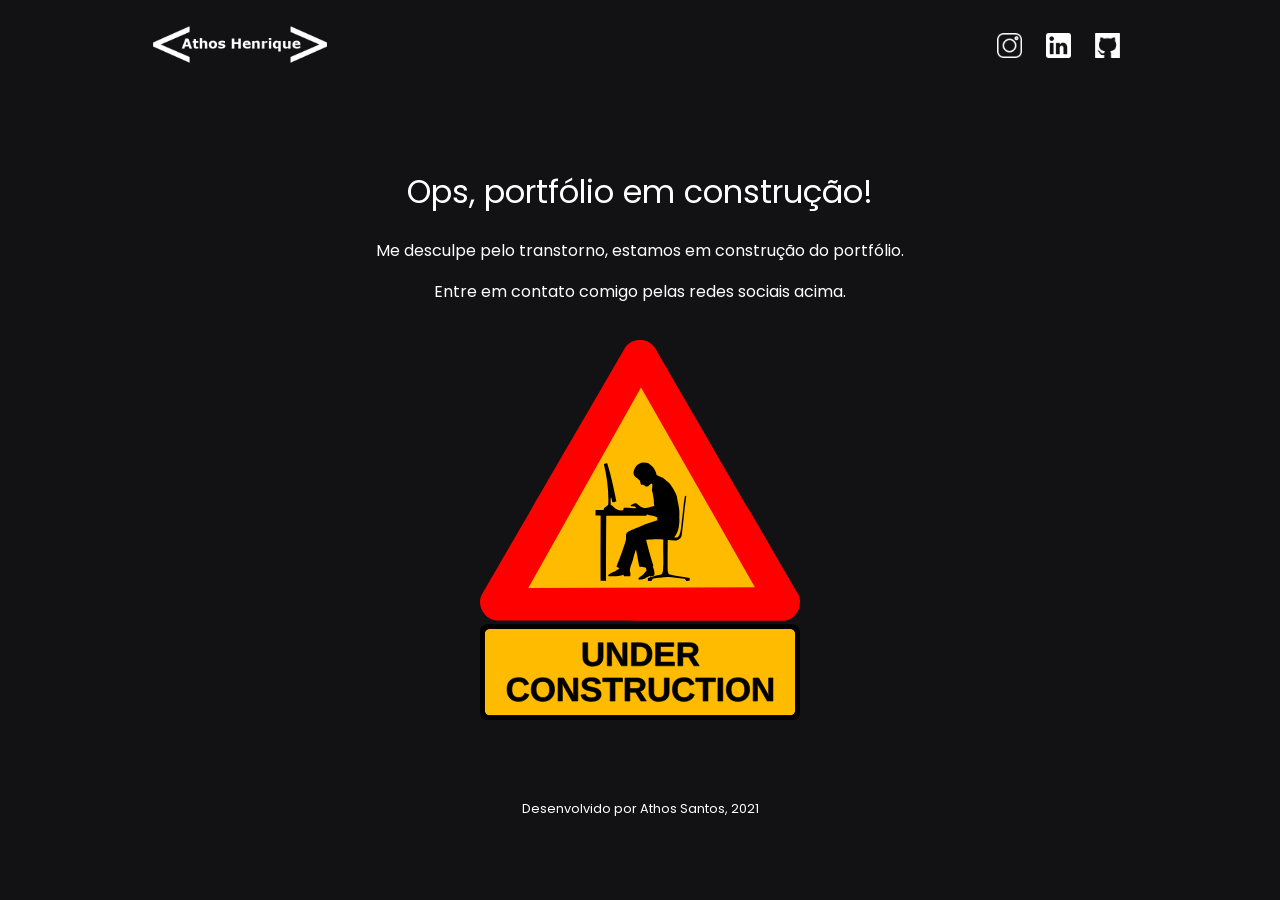
<file: index.html>
<!DOCTYPE html>
<html lang="en">

<head>
    <meta charset="UTF-8">
    <meta http-equiv="X-UA-Compatible" content="IE=edge">
    <meta name="viewport" content="width=device-width, initial-scale=1.0">
    <link rel="stylesheet" href="styles/styles.css">
    <title>Portfólio - Athos Henrique</title>
</head>

<body>
        <header class="header">
            <a href="/">
                <img src="assets/whiteLogo.png" alt="Logo Athos Henrique" class="logo" />
            </a>
            <div class="social">
                <a href="https://www.instagram.com/dev_riquesantos/" target="_blank" rel="noreferrer">
                    <img src="assets/insta.png" alt="Link para Instagram" class="iconsSocialNetwork insta" />
                </a>
                <a href="https://www.linkedin.com/in/athos-henrique-da-silva-santos/" target="_blank" rel="noreferrer">
                    <img src="assets/linkedin.png" alt="Link para Linkedin" class="iconsSocialNetwork linkedin" />
                </a>
                <a href="https://github.com/athdsantos" target="_blank" rel="noreferrer">
                    <img src="assets/github.png" alt="Link para Github" class="iconsSocialNetwork github" />
                </a>
            </div>
        </header>
        <main class="main">
            <h1>Ops, portfólio em construção!</h1>
            <p>Me desculpe pelo transtorno, estamos em construção do portfólio.</p>
            <p>Entre em contato comigo pelas redes sociais acima.</p>
            <img src="assets/under-construction_geek_man_01.svg" class="imgBG" alt="">
        </main>
        <footer class="footer">
            <p>Desenvolvido por Athos Santos, 2021</p>
        </footer>
    </div>
</body>

</html>
</file>
<file: styles/styles.css>
@import url("https://fonts.googleapis.com/css2?family=Poppins:wght@400;500;600;700&display=swap");
html,
body,
div,
span,
applet,
object,
iframe,
h1,
h2,
h3,
h4,
h5,
h6,
p,
blockquote,
pre,
a,
abbr,
acronym,
address,
big,
cite,
code,
del,
dfn,
em,
img,
ins,
kbd,
q,
s,
samp,
small,
strike,
strong,
sub,
sup,
tt,
var,
b,
u,
i,
center,
dl,
dt,
dd,
ol,
ul,
li,
fieldset,
form,
label,
legend,
table,
caption,
tbody,
tfoot,
thead,
tr,
th,
td,
article,
aside,
canvas,
details,
embed,
figure,
figcaption,
footer,
header,
hgroup,
menu,
nav,
output,
ruby,
section,
summary,
time,
mark,
audio,
video {
  margin: 0;
  padding: 0;
  border: 0;
  font-size: 100%;
  font: inherit;
  vertical-align: baseline;
  text-decoration: none;
  list-style-type: none;
}

/* HTML5 display-role reset for older browsers */
article,
aside,
details,
figcaption,
figure,
footer,
header,
hgroup,
menu,
nav,
section {
  display: block;
}

body {
  line-height: 1;
  background-color: #121214;
  font-family: "Poppins", sans-serif;
  color: white;
}

ol,
ul {
  list-style: none;
}

blockquote,
q {
  quotes: none;
}

blockquote:before,
blockquote:after,
q:before,
q:after {
  content: "";
  content: none;
}

table {
  border-collapse: collapse;
  border-spacing: 0;
}

.header {
  display: -webkit-box;
  display: -ms-flexbox;
  display: flex;
  -webkit-box-pack: center;
      -ms-flex-pack: center;
          justify-content: center;
  -webkit-box-align: center;
      -ms-flex-align: center;
          align-items: center;
  max-width: 980px;
  margin: 0 auto;
}

.header .logo {
  max-width: 200px;
}

.header a {
  color: white;
}

.header a:hover {
  color: #857d7d;
}

.header .iconsSocialNetwork {
  max-width: 30px;
  -webkit-filter: invert(100%);
          filter: invert(100%);
  margin-left: 20px;
}

.header .iconsSocialNetwork:hover {
  -webkit-filter: invert(50%);
          filter: invert(50%);
  -webkit-transition: 0.6s;
  transition: 0.6s;
}

.main {
  text-align: center;
  -webkit-box-pack: justify;
      -ms-flex-pack: justify;
          justify-content: space-between;
  max-width: 1280px;
  margin: 0 auto;
}

.main h1 {
  font-size: 2.8em;
  margin: 20px 0 20px 0;
}

.main p {
  margin: 15px 0;
}

.main .imgBG {
  padding-top: 25px;
  max-width: 350px;
  margin: 0 auto;
}

.footer {
  text-align: center;
  width: 100%;
  position: relative;
  bottom: -80px;
}

@media screen and (min-width: 320px) {
  .header {
    -webkit-box-pack: center;
        -ms-flex-pack: center;
            justify-content: center;
    -webkit-box-orient: vertical;
    -webkit-box-direction: normal;
        -ms-flex-direction: column;
            flex-direction: column;
    -webkit-box-align: center;
        -ms-flex-align: center;
            align-items: center;
  }
  .header .logo {
    max-width: 150px;
  }
  .header .iconsSocialNetwork {
    max-width: 15px;
    margin: 0 10px;
  }
  .main {
    height: 70vh;
    display: -webkit-box;
    display: -ms-flexbox;
    display: flex;
    -webkit-box-orient: vertical;
    -webkit-box-direction: normal;
        -ms-flex-direction: column;
            flex-direction: column;
    -webkit-box-pack: justify;
        -ms-flex-pack: justify;
            justify-content: space-between;
    text-align: center;
    max-width: 320px;
  }
  .main h1 {
    font-size: 1.5em;
    margin: 80px 0 20px 0;
  }
  .main p {
    margin: 0;
    padding: 10px;
  }
  .main .imgBG {
    padding-top: 25px;
    max-width: 260px;
  }
  .footer {
    font-size: 0.8em;
    top: -30%;
  }
}

@media screen and (min-width: 600px) {
  .header {
    -webkit-box-orient: horizontal;
    -webkit-box-direction: normal;
        -ms-flex-direction: row;
            flex-direction: row;
    -ms-flex-pack: distribute;
        justify-content: space-around;
  }
  .header .logo {
    max-width: 180px;
  }
  .header .iconsSocialNetwork {
    max-width: 20px;
  }
  .main {
    max-width: 720px;
  }
  .main h1 {
    font-size: 2em;
  }
  .main .imgBG {
    max-width: 320px;
  }
  .footer {
    text-align: center;
  }
}

@media screen and (min-width: 1120px) {
  .header {
    -webkit-box-pack: justify;
        -ms-flex-pack: justify;
            justify-content: space-between;
    max-width: 980px;
  }
  .header .iconsSocialNetwork {
    max-width: 25px;
  }
  .header .iconsSocialNetwork:hover {
    -webkit-filter: invert(50%);
            filter: invert(50%);
    -webkit-transition: 0.6s;
    transition: 0.6s;
  }
  .main {
    -ms-flex-pack: distribute;
        justify-content: space-around;
  }
}
/*# sourceMappingURL=styles.css.map */
</file>
